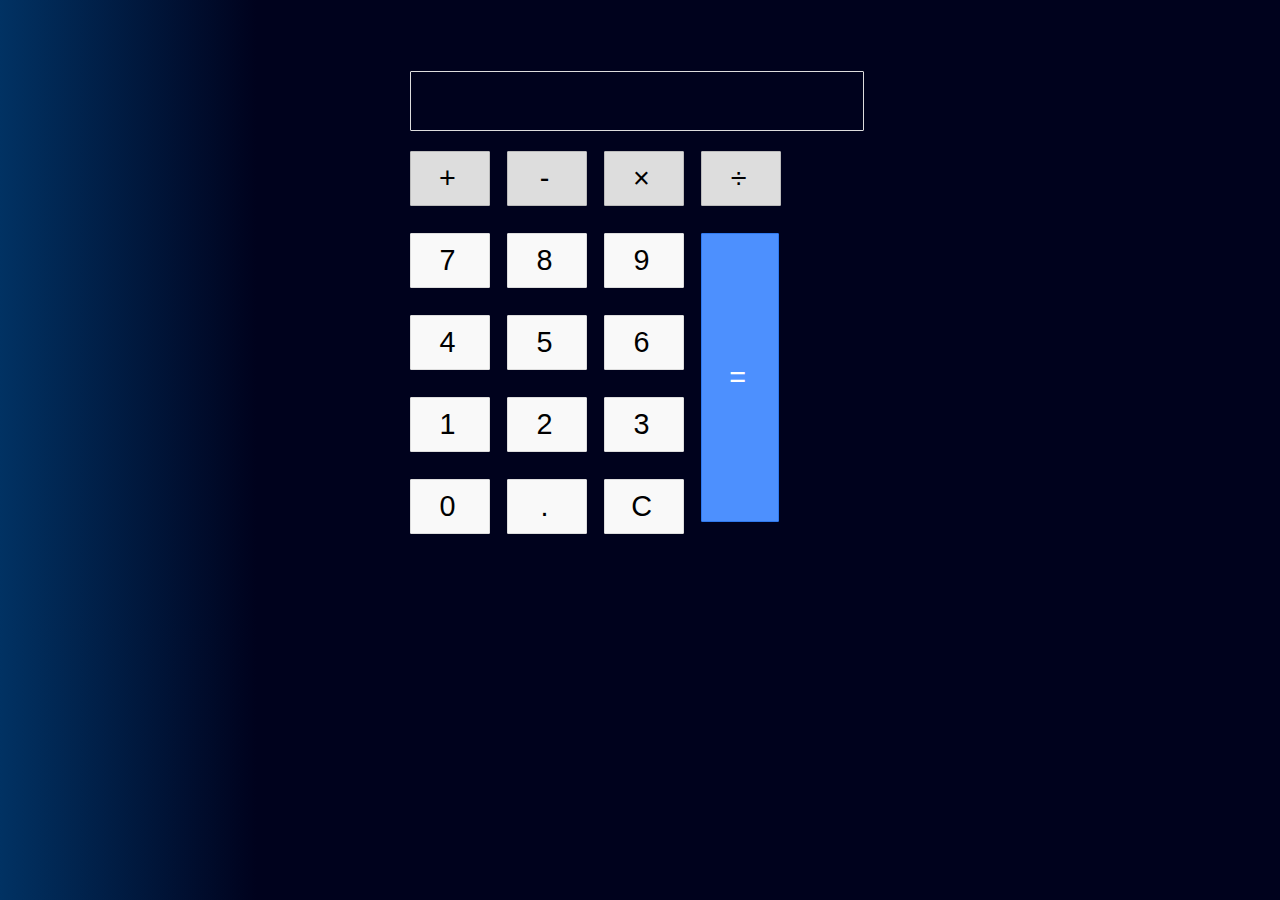
<file: Calculator/index.html>
<!DOCTYPE html>
<html lang="en">
<head>
    <meta charset="UTF-8">
    <meta name="viewport" content="width=device-width, initial-scale=1.0">
    <title>Calculator</title>
    <link rel="stylesheet" href="style.css">
</head>
<body>
    <div class="calculator">
        <div class="input" id="input"></div>
        <div class="buttons">
          <div class="operators">
            <div>+</div>
            <div>-</div>
            <div>&times;</div>
            <div>&divide;</div>
          </div>
          <div class="leftPanel">
            <div class="numbers">
              <div>7</div>
              <div>8</div>
              <div>9</div>
            </div>
            <div class="numbers">
              <div>4</div>
              <div>5</div>
              <div>6</div>
            </div>
            <div class="numbers">
              <div>1</div>
              <div>2</div>
              <div>3</div>
            </div>
            <div class="numbers">
              <div>0</div>
              <div>.</div>
              <div id="clear">C</div>
            </div>
          </div>
          <div class="equal" id="result">=</div>
        </div>
      </div>
      <script src="script.js"></script>
</body>
</html>
</file>
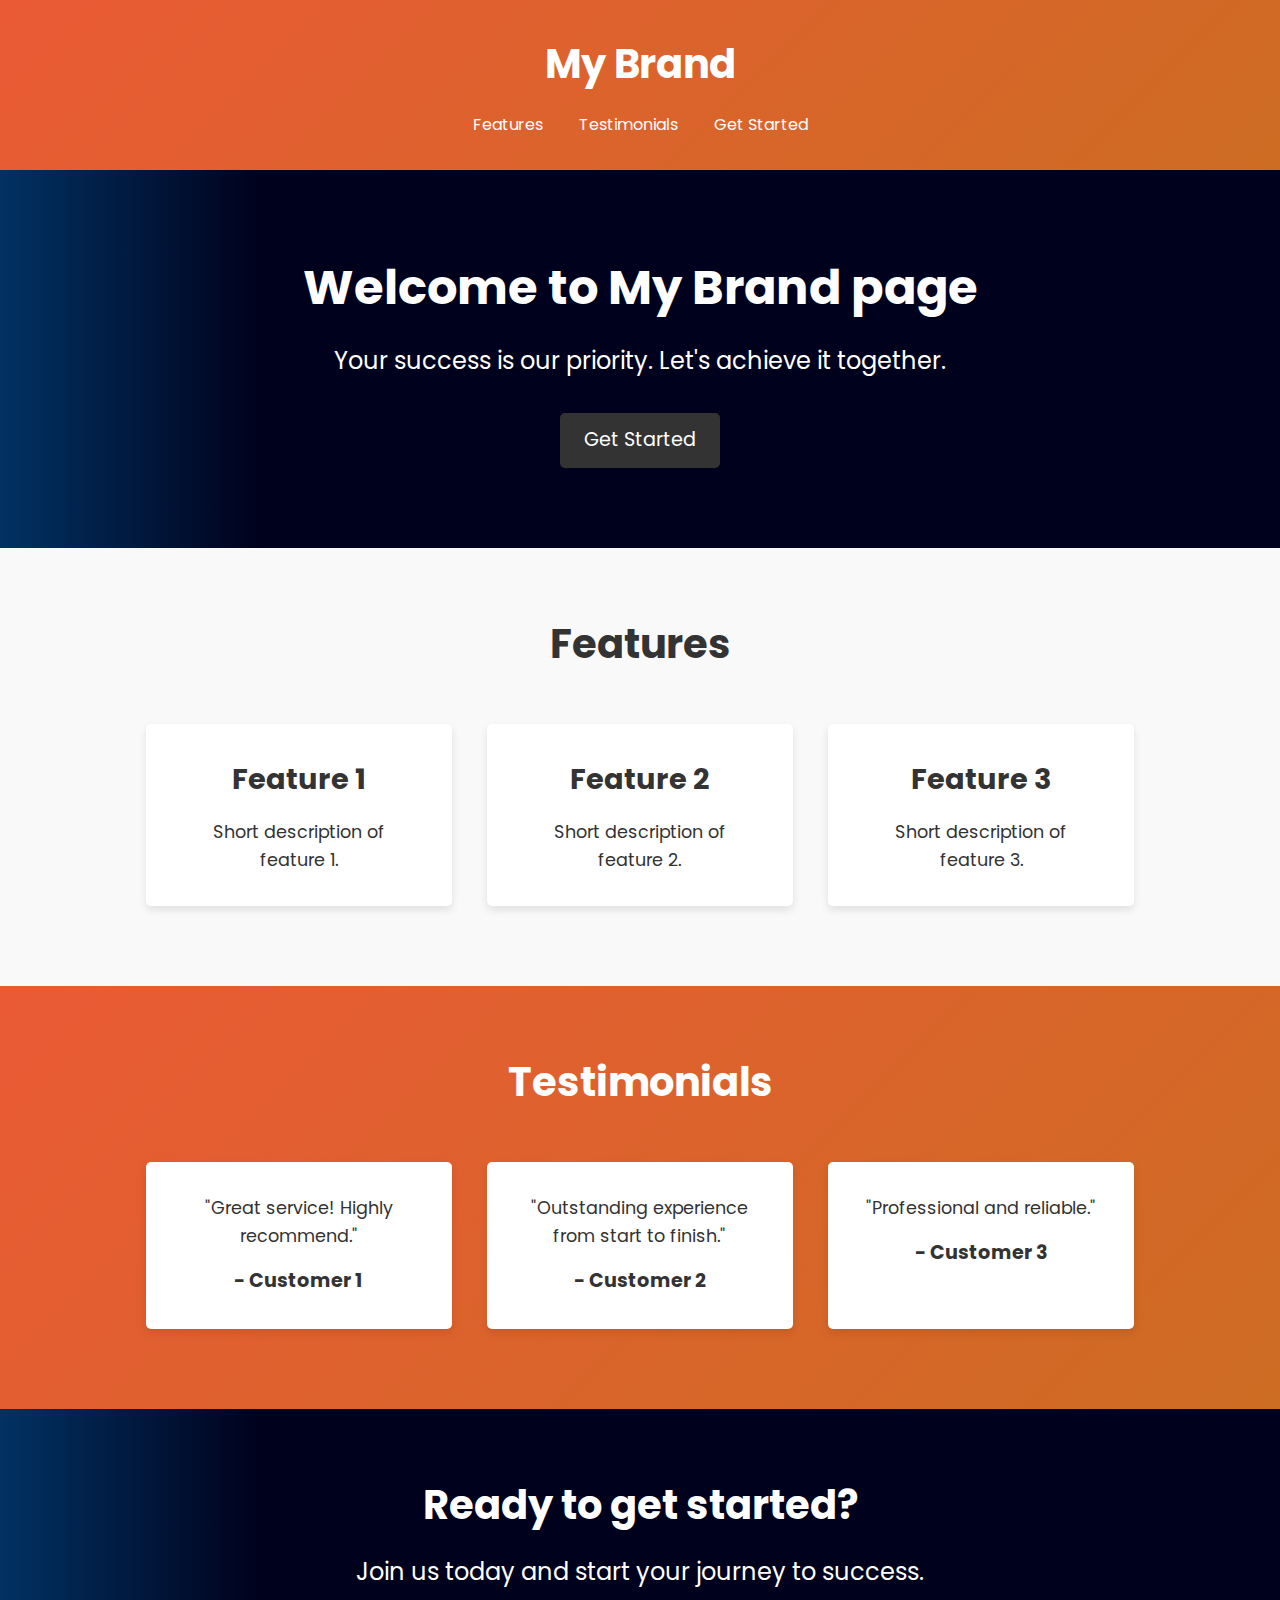
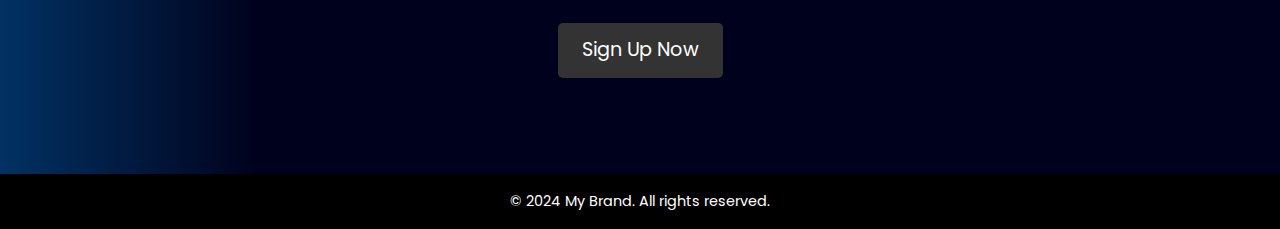
<file: Landing_page/index.html>
<!DOCTYPE html>
<html lang="en">

<head>
    <meta charset="UTF-8">
    <meta name="viewport" content="width=device-width, initial-scale=1.0">
    <title>Landing Page</title>
    <link href="https://fonts.googleapis.com/css2?family=Poppins:wght@300;400;600&display=swap" rel="stylesheet">
    <link rel="stylesheet" href="style.css">
</head>

<body>
    <header>
        <div class="container">
            <div class="logo">
                <h1>My Brand</h1>
            </div>
            <nav>
                <ul>
                    <li><a href="#features">Features</a></li>
                    <li><a href="#testimonials">Testimonials</a></li>
                    <li><a href="#cta">Get Started</a></li>
                </ul>
            </nav>
        </div>
    </header>

    <section id="hero">
        <div class="container">
            <h2>Welcome to My Brand page</h2>
            <p>Your success is our priority. Let's achieve it together.</p>
            <a href="#cta" class="btn">Get Started</a>
        </div>
    </section>

    <section id="features">
        <div class="container">
            <h2>Features</h2>
            <div class="features-grid">
                <div class="feature">
                    <h3>Feature 1</h3>
                    <p>Short description of feature 1.</p>
                </div>
                <div class="feature">
                    <h3>Feature 2</h3>
                    <p>Short description of feature 2.</p>
                </div>
                <div class="feature">
                    <h3>Feature 3</h3>
                    <p>Short description of feature 3.</p>
                </div>
            </div>
        </div>
    </section>

    <section id="testimonials">
        <div class="container">
            <h2>Testimonials</h2>
            <div class="testimonials-grid">
                <div class="testimonial">
                    <p>"Great service! Highly recommend."</p>
                    <h4>- Customer 1</h4>
                </div>
                <div class="testimonial">
                    <p>"Outstanding experience from start to finish."</p>
                    <h4>- Customer 2</h4>
                </div>
                <div class="testimonial">
                    <p>"Professional and reliable."</p>
                    <h4>- Customer 3</h4>
                </div>
            </div>
        </div>
    </section>

    <section id="cta">
        <div class="container">
            <h2>Ready to get started?</h2>
            <p>Join us today and start your journey to success.</p>
            <a href="#" class="btn">Sign Up Now</a>
        </div>
    </section>

    <footer>
        <div class="container">
            <p>&copy; 2024 My Brand. All rights reserved.</p>
        </div>
    </footer>
</body>

</html>
</file>
<file: Calculator/style.css>
body {
    width: 500px;
    margin: 4% auto;
    font-family: 'Source Sans Pro', sans-serif;
    letter-spacing: 5px;
    font-size: 1.8rem;
background: linear-gradient(to right, #013263 0%, #00021d 20%)   ;
  }

  *{
    margin: 0;
    padding: 0;
    box-sizing: border-box;
    overflow: hidden;
  }
  
  .calculator {
    padding: 20px;
    -webkit-box-shadow: 0px 1px 4px 0px rgba(0, 0, 0, 0.2);
    box-shadow: 0px 1px 4px 0px rgba(0, 0, 0, 0.2);
    border-radius: 1px;
  }
  
  .input {
    border: 1px solid #ddd;
    border-radius: 1px;
    height: 60px;
    padding-right: 15px;
    padding-top: 10px;
    text-align: right;
    margin-right: 6px;
    font-size: 2.5rem;
    overflow-x: auto;
    transition: all .2s ease-in-out;
  }
  
  .input:hover {
    border: 1px solid #bbb;
    -webkit-box-shadow: inset 0px 1px 4px 0px rgba(0, 0, 0, 0.2);
    box-shadow: inset 0px 1px 4px 0px rgba(0, 0, 0, 0.2);
  }
  

  .operators div {
    display: inline-block;
    border: 1px solid #bbb;
    border-radius: 1px;
    width: 80px;
    text-align: center;
    padding: 10px;
    margin: 20px 4px 10px 0;
    cursor: pointer;
    background-color: #ddd;
    transition: border-color .2s ease-in-out, background-color .2s, box-shadow .2s;
  }
  
  .operators div:hover {
    background-color: #ddd;
    -webkit-box-shadow: 0px 1px 4px 0px rgba(0, 0, 0, 0.2);
    box-shadow: 0px 1px 4px 0px rgba(0, 0, 0, 0.2);
    border-color: #aaa;
  }
  
  .operators div:active {
    font-weight: bold;
  }
  
  .leftPanel {
    display: inline-block;
  }
  
  .numbers div {
    display: inline-block;
    border: 1px solid #ddd;
    border-radius: 1px;
    width: 80px;
    text-align: center;
    padding: 10px;
    margin: 10px 4px 10px 0;
    cursor: pointer;
    background-color: #f9f9f9;
    transition: border-color .2s ease-in-out, background-color .2s, box-shadow .2s;
  }
  
  .numbers div:hover {
    background-color: #f1f1f1;
    -webkit-box-shadow: 0px 1px 4px 0px rgba(0, 0, 0, 0.2);
    box-shadow: 0px 1px 4px 0px rgba(0, 0, 0, 0.2);
    border-color: #bbb;
  }
  
  .numbers div:active {
    font-weight: bold;
  }
  
  div.equal {
    display: inline-block;
    border: 1px solid #3079ED;
    border-radius: 1px;
    width: 17%;
    text-align: center;
    padding: 127px 10px;
    margin: 10px 6px 10px 0;
    vertical-align: top;
    cursor: pointer;
    color: #FFF;
    background-color: #4d90fe;
    transition: all .2s ease-in-out;
  }
  
  div.equal:hover {
    background-color: #307CF9;
    -webkit-box-shadow: 0px 1px 4px 0px rgba(0, 0, 0, 0.2);
    box-shadow: 0px 1px 4px 0px rgba(0, 0, 0, 0.2);
    border-color: #1857BB;
  }
  
  div.equal:active {
    font-weight: bold;
  }
</file>
<file: Landing_page/style.css>
/* General styles */
* {
  margin: 0;
  padding: 0;
  box-sizing: border-box;
  font-family: "Poppins", sans-serif;
}

body {
  line-height: 1.6;
  color: #333;
  scroll-behavior: smooth;
  background: linear-gradient(to right, #013263 0%, #00021d 20%);
}

.container {
  width: 80%;
  margin: 0 auto;
}

/* Header */
header {
  background: linear-gradient(135deg, #ea5a35, #cd6c23);
  color: #fff;
  padding: 2rem 0;
}

header .logo {
  text-align: center;
}

header .logo h1 {
  font-size: 2.5rem;
  margin-bottom: 0.5rem;
}

header nav {
  margin-top: 1rem;
  text-align: center;
}

header nav ul {
  list-style: none;
}

header nav ul li {
  display: inline-block;
  margin: 0 1rem;
}

header nav ul li a {
  color: #fff;
  text-decoration: none;
  font-size: 1rem;
  transition: color 0.3s;
}

header nav ul li a:hover {
  color: #ddd;
}

#hero {
  background: linear-gradient(to right, #013263 0%, #00021d 20%);
  color: #fff;
  padding: 5rem 0;
  text-align: center;
}

#hero h2 {
  font-size: 3rem;
  margin-bottom: 1rem;
}

#hero p {
  font-size: 1.5rem;
  margin-bottom: 2rem;
}

#hero .btn {
  display: inline-block;
  padding: 0.75rem 1.5rem;
  background: #333;
  color: #fff;
  text-decoration: none;
  font-size: 1.2rem;
  border-radius: 5px;
  transition: background 0.3s;
}

#hero .btn:hover {
  background: #555;
}

/* Features Section */
#features {
  background: #f9f9f9;
  padding: 4rem 0;
}

#features h2 {
  text-align: center;
  margin-bottom: 2rem;
  font-size: 2.5rem;
}

.features-grid {
  display: flex;
  justify-content: space-around;
  flex-wrap: wrap;
}

.feature {
  background: #fff;
  padding: 2rem;
  margin: 1rem;
  flex-basis: calc(33% - 2rem);
  box-shadow: 0 4px 8px rgba(0, 0, 0, 0.1);
  border-radius: 5px;
  text-align: center;
}

.feature h3 {
  font-size: 1.8rem;
  margin-bottom: 1rem;
}

.feature p {
  font-size: 1.1rem;
}

/* Testimonials Section */
#testimonials {
  background: linear-gradient(135deg, #ea5a35, #cd6c23);
  color: #fff;
  padding: 4rem 0;
}

#testimonials h2 {
  text-align: center;
  margin-bottom: 2rem;
  font-size: 2.5rem;
}

.testimonials-grid {
  display: flex;
  justify-content: space-around;
  flex-wrap: wrap;
}

.testimonial {
  background: #fff;
  color: #333;
  padding: 2rem;
  margin: 1rem;
  flex-basis: calc(33% - 2rem);
  box-shadow: 0 4px 8px rgba(0, 0, 0, 0.1);
  border-radius: 5px;
  text-align: center;
}

.testimonial p {
  font-size: 1.1rem;
  margin-bottom: 1rem;
}

.testimonial h4 {
  font-size: 1.2rem;
}

/* Call to Action Section */
#cta {
  background: linear-gradient(to right, #013263 0%, #00021d 20%);
  color: #fff;
  padding: 4rem 0;
  text-align: center;
}

#cta h2 {
  font-size: 2.5rem;
  margin-bottom: 1rem;
}

#cta p {
  font-size: 1.5rem;
  margin-bottom: 2rem;
}

#cta .btn {
  display: inline-block;
  padding: 0.75rem 1.5rem;
  background: #333;
  color: #fff;
  text-decoration: none;
  font-size: 1.2rem;
  border-radius: 5px;
  transition: background 0.3s;
}

#cta .btn:hover {
  background: #555;
}

/* Footer */
footer {
  background: black;
  color: #fff;
  text-align: center;
  padding: 1rem 0;
  margin-top: 2rem;
}

footer p {
  font-size: 0.9rem;
}

/* Animations */
@keyframes fadeInUp {
  from {
    opacity: 0;
    transform: translateY(20px);
  }
  to {
    opacity: 1;
    transform: translateY(0);
  }
}

section {
  animation: fadeInUp 1s ease-in-out;
}
</file>
